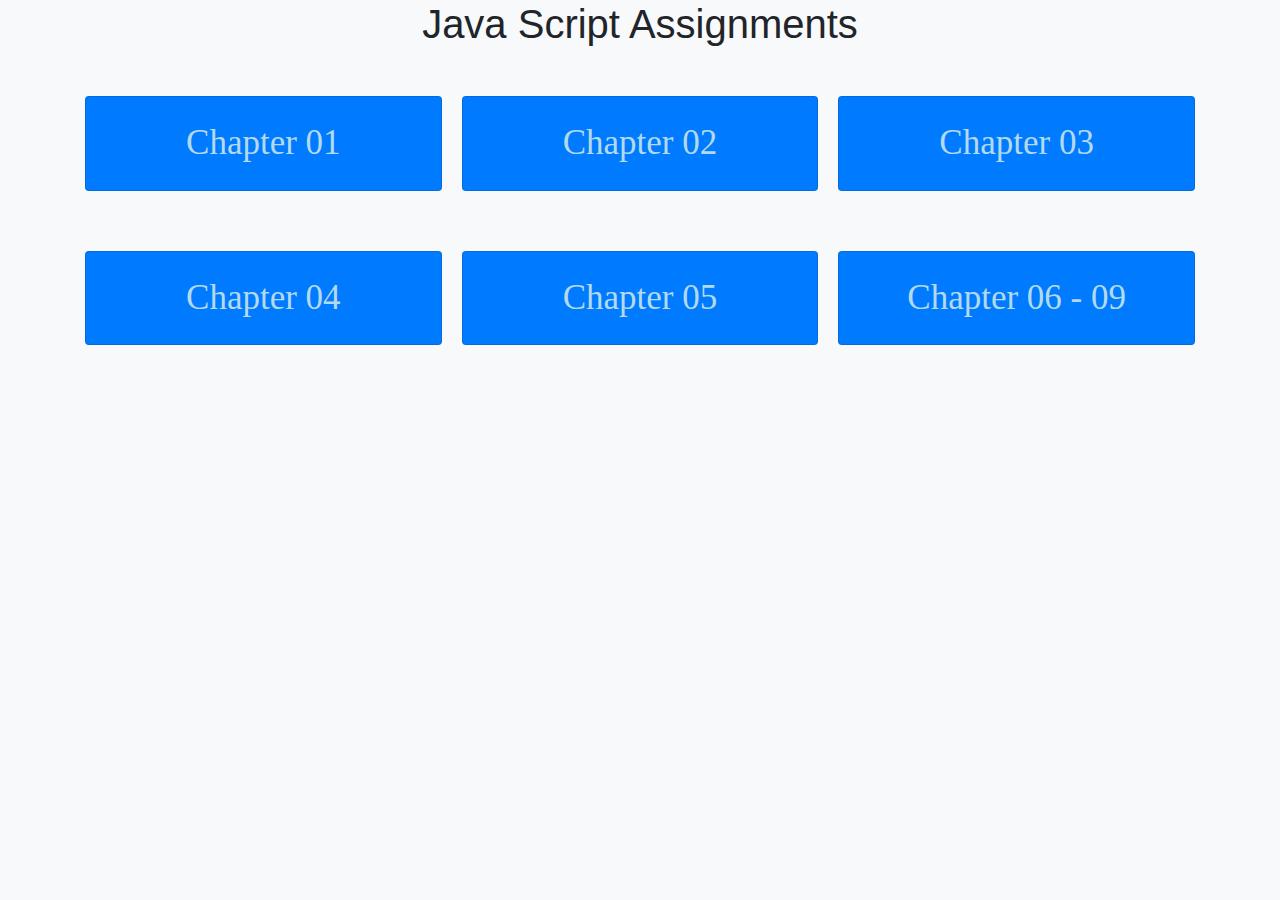
<file: index.html>
<!DOCTYPE html>
<html lang="en">
<head>
    <meta charset="UTF-8">
    <meta name="viewport" content="width=device-width, initial-scale=1.0">
    <title>Java Script Assignments</title>
    <link rel="stylesheet" href="css/bootstrap.min.css">
    <link rel="stylesheet" href="css/style.css">
</head>
<body class="bg-light">
    <h1 class="text-center">Java Script Assignments</h1>
    <div class="container">
        <div class="card-columns mt-5">
            <div class="card bg-primary">
                <div class="card-body text-center">
                    <a href="chap1/ch1.html">Chapter 01</a>
                </div>
            </div>
            <div class="card bg-primary">
                <div class="card-body text-center">
                    <a href="chap2/ch2.html">Chapter 02</a>
                </div>
            </div>
            <div class="card bg-primary">
                <div class="card-body text-center">
                    <a href="chap3/ch3.html">Chapter 03</a>
                </div>
            </div>
        </div>

        <div class="card-columns mt-5">
            <div class="card bg-primary">
                <div class="card-body text-center">
                    <a href="chap4/ch4.html">Chapter 04</a>
                </div>
            </div>
            <div class="card bg-primary">
                <div class="card-body text-center">
                    <a href="chap5/ch5.html">Chapter 05</a>
                </div>
            </div>
            <div class="card bg-primary">
                <div class="card-body text-center">
                    <a href="chap6-9/ch6-9.html">Chapter 06 - 09</a>
                </div>
            </div>
        </div>
    </div>
    
</body>
</html>
</file>
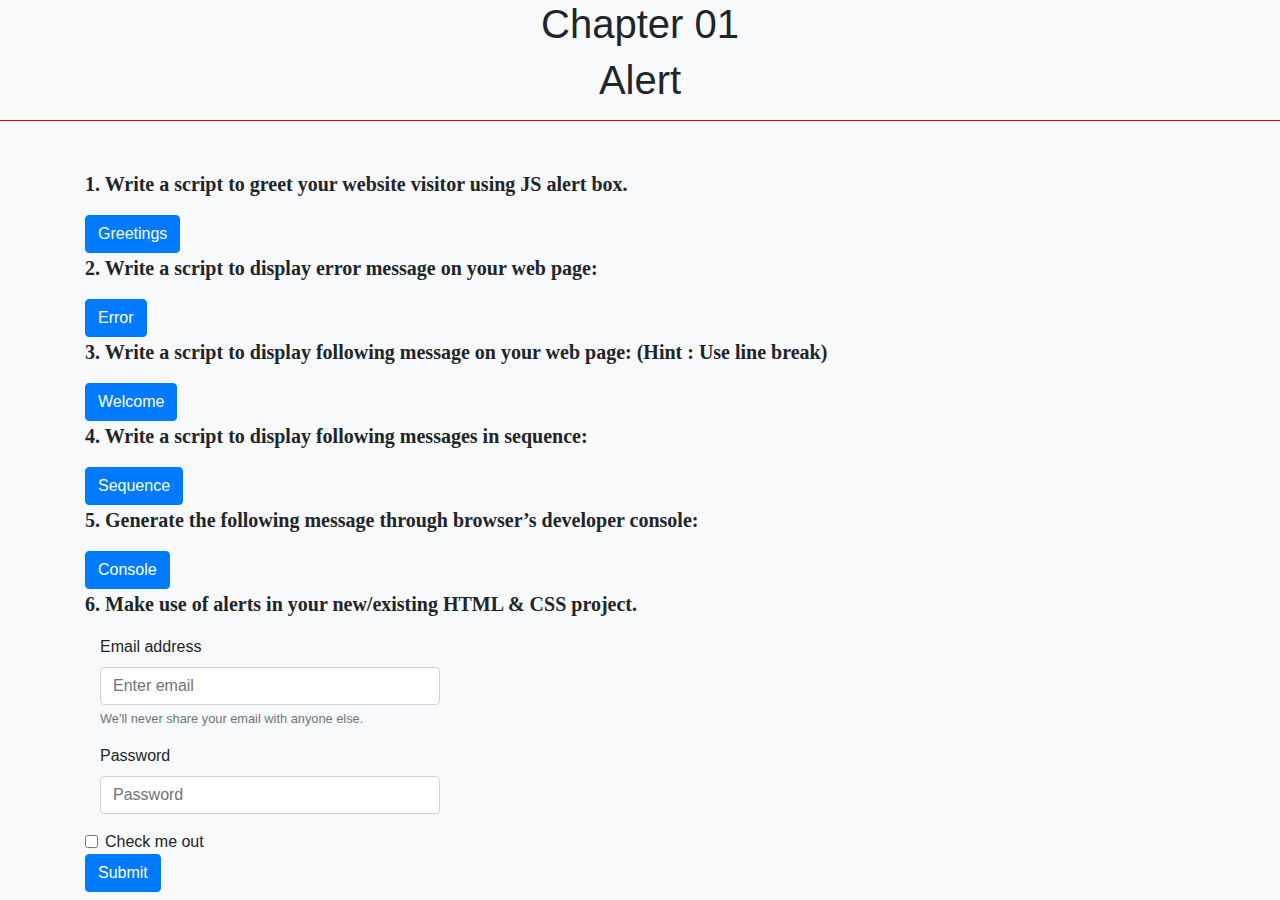
<file: Chap1/ch1.html>
<!DOCTYPE html>
<html lang="en">

<head>
    <meta charset="UTF-8">
    <meta name="viewport" content="width=device-width, initial-scale=1.0">
    <title>Alert</title>
    <script src="app.js"></script>
    <link rel="stylesheet" href="css/bootstrap.min.css">
</head>
<style>
    p{
        font-size: 20px;
        font-weight: bold;
        font-family: 'Times New Roman';
    }
</style>
<body class="bg-light">
    <h1 class="text-center">Chapter 01</h1>
    <h1 class="text-center">Alert</h1>
    <hr color="red">
    <div class="container mt-5">
        <p>1. Write a script to greet your website visitor using JS alert box.</p>
        <button type="button" class="btn btn-primary" onclick="func1()">Greetings</button>
        <p>2. Write a script to display error message on your web page:</p>
        <button type="button" class="btn btn-primary" onclick="func2()">Error</button>
        <p>3. Write a script to display following message on your web page: (Hint : Use line break)</p>
        <button type="button" class="btn btn-primary" onclick="func3()">Welcome</button>
        <p>4. Write a script to display following messages in sequence:</p>
        <button type="button" class="btn btn-primary" onclick="func4()">Sequence</button>
        <p>5. Generate the following message through browser’s developer console:</p>
        <button type="button" class="btn btn-primary" onclick="func5()">Console</button>
        <p>6. Make use of alerts in your new/existing HTML & CSS project.</p>
        <form>
            <div class="form-group col-4">
                <label for="exampleInputEmail1">Email address</label>
                <input type="email" class="form-control" id="exampleInputEmail1" aria-describedby="emailHelp"
                    placeholder="Enter email">
                <small id="emailHelp" class="form-text text-muted">We'll never share your email with anyone
                    else.</small>
            </div>
            <div class="form-group col-4">
                <label for="exampleInputPassword1">Password</label>
                <input type="password" class="form-control" id="exampleInputPassword1" placeholder="Password">
            </div>
            <div class="form-check col-4">
                <input type="checkbox" class="form-check-input" id="exampleCheck1">
                <label class="form-check-label" for="exampleCheck1">Check me out</label>
            </div>
            <button type="submit" class="btn btn-primary" onclick="func6()">Submit</button>
        </form>
    </div>

</body>

</html>
</file>
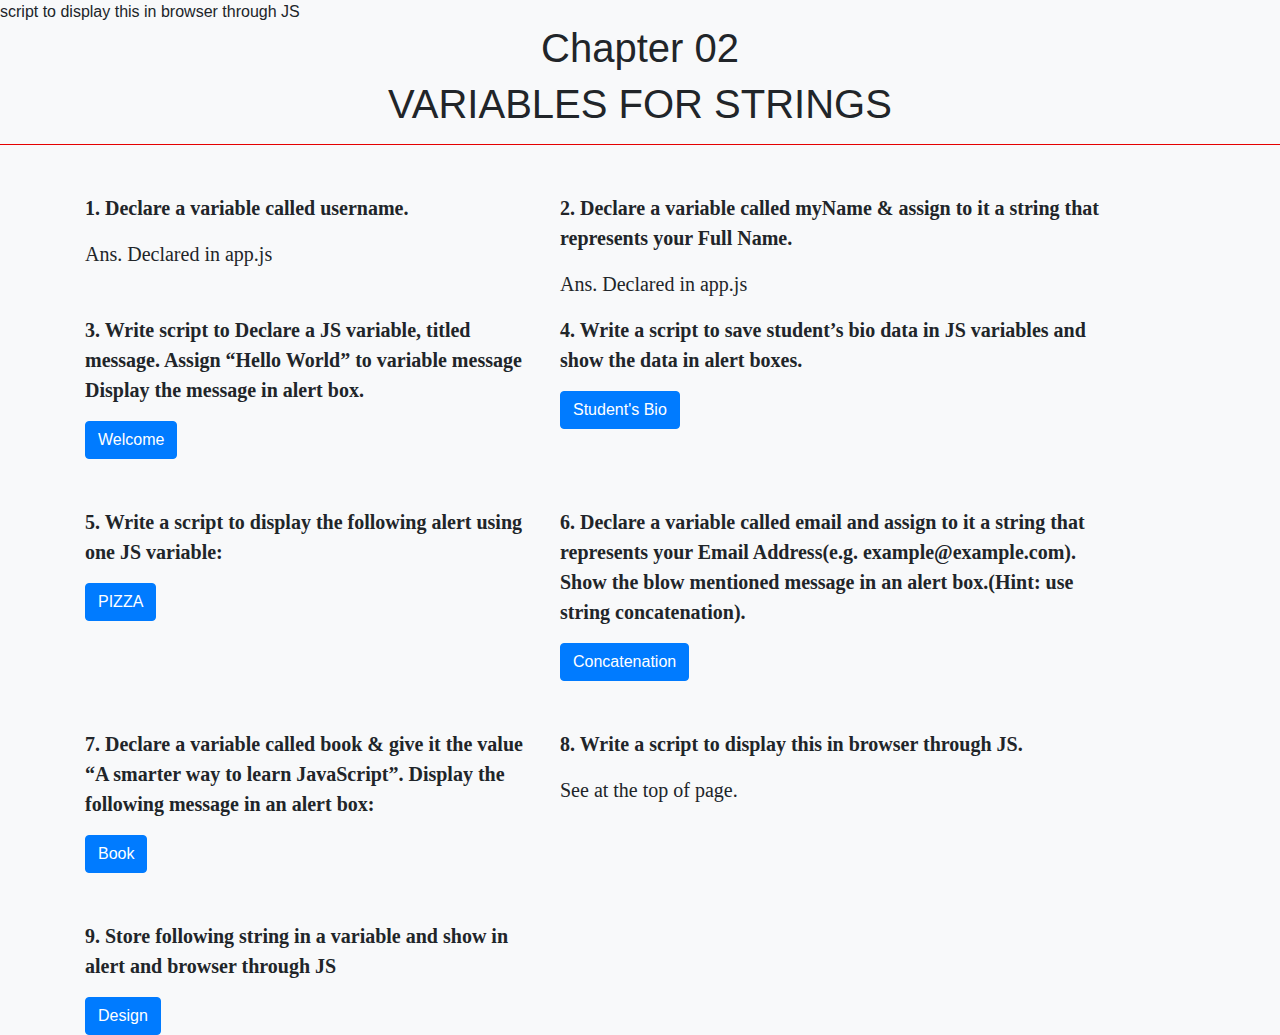
<file: Chap2/ch2.html>
<!DOCTYPE html>
<html lang="en">

<head>
    <meta charset="UTF-8">
    <meta name="viewport" content="width=device-width, initial-scale=1.0">
    <title>VARIABLES FOR STRINGS </title>
    <script src="app.js"></script>
    <link rel="stylesheet" href="css/bootstrap.min.css">
</head>
<style>
    p {
        font-size: 20px;
        font-weight: bold;
        font-family: 'Times New Roman';
    }
</style>

<body class="bg-light">
    <h1 class="text-center">Chapter 02</h1>
    <h1 class="text-center">VARIABLES FOR STRINGS </h1>
    <hr color="red">
    <div class="container mt-5">
        <div class="row">
            <div class="col-5">
                <p>1. Declare a variable called username.</p>
                <p style="font-weight: lighter !important;">Ans. Declared in app.js </p>
            </div>
            <div class="col-6">
                <p>2. Declare a variable called myName & assign to it a string that represents your Full Name.</p>
                <p style="font-weight: lighter !important;">Ans. Declared in app.js </p>
            </div>
        </div>

        <div class="row">
            <div class="col-5">
                <p>3. Write script to Declare a JS variable, titled message. Assign “Hello World” to variable message
                    Display the message in alert box.</p>
                <button type="button" class="btn btn-primary" onclick="func1()">Welcome</button>
            </div>
            <div class="col-6">
                <p>4. Write a script to save student’s bio data in JS variables and show the data in alert boxes.</p>
                <button type="button" class="btn btn-primary" onclick="func2()">Student's Bio</button>
            </div>
        </div>
        <br><br>
        <div class="row">
            <div class="col-5">
                <p>5. Write a script to display the following alert using one JS variable:</p>
                <button type="button" class="btn btn-primary" onclick="func3()">PIZZA</button>
            </div>
            <div class="col-6">
                <p>6. Declare a variable called email and assign to it a string that represents your Email Address(e.g.
                    example@example.com). Show the blow mentioned message in an alert box.(Hint: use string
                    concatenation).</p>
                <button type="button" class="btn btn-primary" onclick="func4()">Concatenation</button>
            </div>
        </div>
        <br><br>
        <div class="row">
            <div class="col-5">
                <p>7.  Declare a variable called book & give it the value “A smarter way to learn JavaScript”. Display the following message in an alert box:</p>
                <button type="button" class="btn btn-primary" onclick="func5()">Book</button>
            </div>
            <div class="col-6">
                <p>8. Write a script to display this in browser through JS.</p>
                <p style="font-weight: lighter !important;">See at the top of page. </p>
            </div>
        </div>
        <br><br>
        <div class="row">
            <div class="col-5">
                <p>9. Store following string in a variable and show in alert and browser through JS</p>
                <button type="button" class="btn btn-primary" onclick="func6()">Design</button>
            </div>
            <div class="col-5">
            </div>
        </div>






    </div>

</body>

</html>
</file>
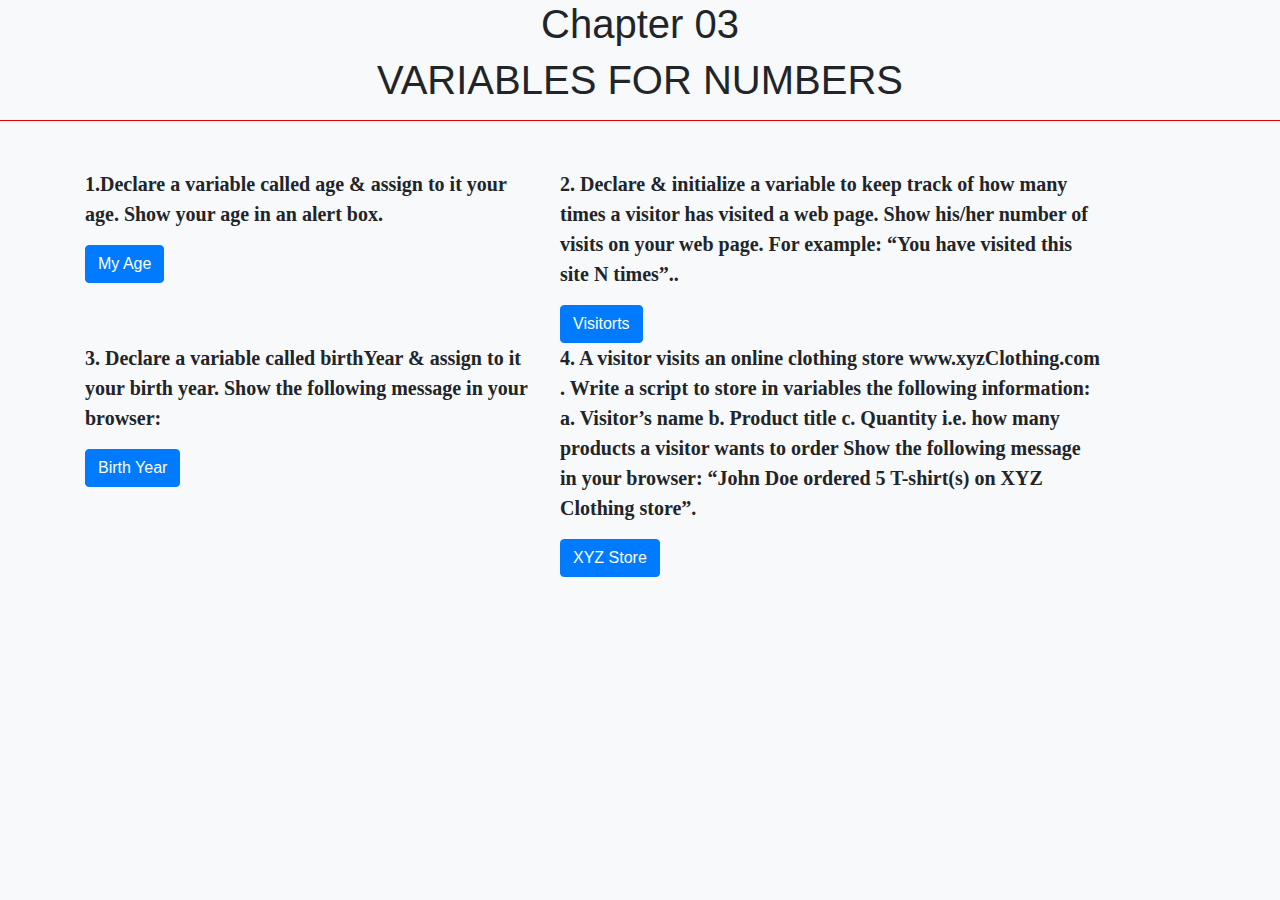
<file: Chap3/ch3.html>
<!DOCTYPE html>
<html lang="en">

<head>
    <meta charset="UTF-8">
    <meta name="viewport" content="width=device-width, initial-scale=1.0">
    <title>VARIABLES FOR NUMBERS </title>
    <script src="app.js"></script>
    <link rel="stylesheet" href="css/bootstrap.min.css">
</head>
<style>
    p {
        font-size: 20px;
        font-weight: bold;
        font-family: 'Times New Roman';
    }
</style>

<body class="bg-light">
    <h1 class="text-center">Chapter 03</h1>
    <h1 class="text-center">VARIABLES FOR NUMBERS </h1>
    <hr color="red">
    <div class="container mt-5">
        <div class="row">
            <div class="col-5">
                <p>1.Declare a variable called age & assign to it your age. Show your age in an alert box.</p>
                <button type="button" class="btn btn-primary" onclick="func1()">My Age</button>
            </div>
            <div class="col-6">
                <p>2. Declare & initialize a variable to keep track of how many
                    times a visitor has visited a web page. Show his/her
                    number of visits on your web page. For example: “You
                    have visited this site N times”..</p>
                    <button type="button" class="btn btn-primary" onclick="func2()">Visitorts</button>
            </div>
        </div>

        <div class="row">
            <div class="col-5">
                <p>3. Declare a variable called birthYear & assign to it your
                    birth year. Show the following message in your browser:</p>
                <button type="button" class="btn btn-primary" onclick="func3()">Birth Year</button>
            </div>
            <div class="col-6">
                <p>4.  A visitor visits an online clothing store
                    www.xyzClothing.com . Write a script to store in variables
                    the following information:
                    a. Visitor’s name
                    b. Product title
                    c. Quantity i.e. how many products a visitor wants to
                    order
                    Show the following message in your browser: “John
                    Doe ordered 5 T-shirt(s) on XYZ Clothing store”.</p>
                <button type="button" class="btn btn-primary" onclick="func4()">XYZ Store</button>
            </div>
        </div>
    </div>

</body>

</html>
</file>
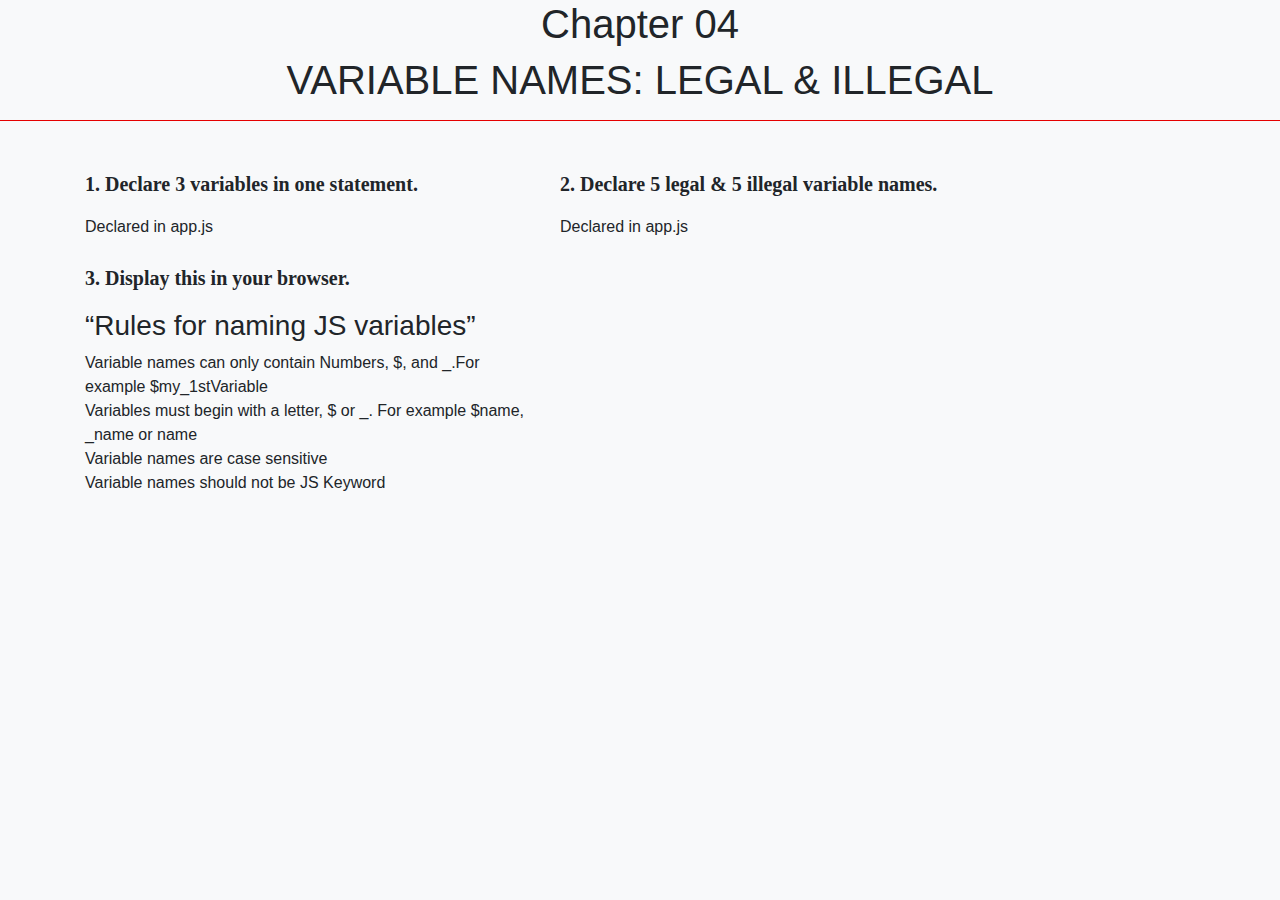
<file: Chap4/ch4.html>
<!DOCTYPE html>
<html lang="en">

<head>
    <meta charset="UTF-8">
    <meta name="viewport" content="width=device-width, initial-scale=1.0">
    <title>VARIABLE NAMES: LEGAL & ILLEGAL</title>
    <script src="app.js"></script>
    <link rel="stylesheet" href="css/bootstrap.min.css">
</head>
<style>
    p {
        font-size: 20px;
        font-weight: bold;
        font-family: 'Times New Roman';
    }
</style>

<body class="bg-light">
    <h1 class="text-center">Chapter 04</h1>
    <h1 class="text-center">VARIABLE NAMES: LEGAL & ILLEGAL </h1>
    <hr color="red">
    <div class="container mt-5">
        <div class="row">
            <div class="col-5">
                <p>1. Declare 3 variables in one statement.</p>
                Declared in app.js
            </div>
            <div class="col-6">
                <p>2. Declare 5 legal & 5 illegal variable names.</p>
                Declared in app.js
            </div>
        </div>
        <br>
        <div class="row">
            <div class="col-5"> <p> 3. Display this in your browser.</p>
                <h3>“Rules for naming JS variables”</h3>
                 Variable names can only contain Numbers, $,
                 and _.For example $my_1stVariable <br>
                 Variables must begin with a letter, $ or
                _. For example $name, _name or name <br>
                Variable names are case sensitive <br>
                Variable names should not be JS Keyword
            </div>
        </div>


    </div>

</body>

</html>
</file>
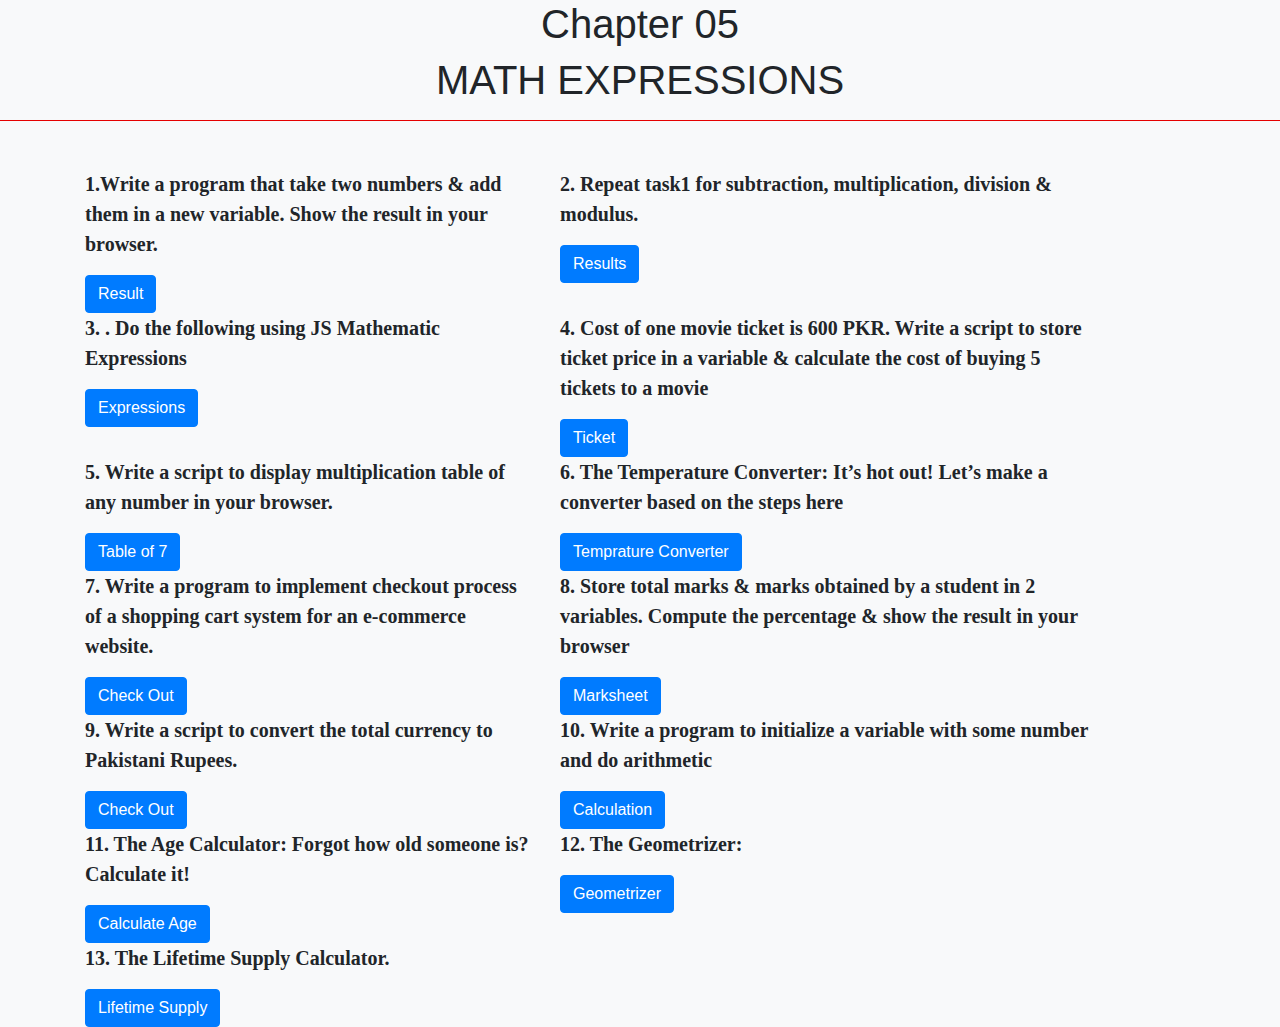
<file: Chap5/ch5.html>
<!DOCTYPE html>
<html lang="en">

<head>
    <meta charset="UTF-8">
    <meta name="viewport" content="width=device-width, initial-scale=1.0">
    <title>MATH EXPRESSIONS </title>
    <script src="app.js"></script>
    <link rel="stylesheet" href="css/bootstrap.min.css">
</head>
<style>
    p {
        font-size: 20px;
        font-weight: bold;
        font-family: 'Times New Roman';
    }
</style>

<body class="bg-light">
    <h1 class="text-center">Chapter 05</h1>
    <h1 class="text-center">MATH EXPRESSIONS</h1>
    <hr color="red">
    <div class="container mt-5">
        <div class="row">
            <div class="col-5">
                <p>1.Write a program that take two numbers & add them in a new variable. Show the result in your browser.</p>
                <button type="button" class="btn btn-primary" onclick="func1()">Result</button>
            </div>
            <div class="col-6">
                <p>2. Repeat task1 for subtraction, multiplication, division & modulus.</p>
                    <button type="button" class="btn btn-primary" onclick="func2()">Results</button>
            </div>
        </div>

        <div class="row">
            <div class="col-5">
                <p>3. . Do the following using JS Mathematic Expressions</p>
                <button type="button" class="btn btn-primary" onclick="func3()">Expressions</button>
            </div>
            <div class="col-6">
                <p>4.  Cost of one movie ticket is 600 PKR. Write a script to
                    store ticket price in a variable & calculate the cost of buying 5 tickets to a movie</p>
                <button type="button" class="btn btn-primary" onclick="func4()">Ticket</button>
            </div>
        </div>

        <div class="row">
            <div class="col-5">
                <p>5. Write a script to display multiplication table of any number in your browser.</p>
                <button type="button" class="btn btn-primary" onclick="func5()">Table of 7</button>
            </div>
            <div class="col-6">
                <p>6. The Temperature Converter: It’s hot out! Let’s make a converter based on the steps here</p>
                <button type="button" class="btn btn-primary" onclick="func6()">Temprature Converter</button>
            </div>
        </div>

        <div class="row">
            <div class="col-5">
                <p>7. Write a program to implement checkout process of a shopping cart system for an e-commerce website.</p>
                <button type="button" class="btn btn-primary" onclick="func7()">Check Out</button>
            </div>
            <div class="col-6">
                <p>8. Store total marks & marks obtained by a student in 2
                    variables. Compute the percentage & show the result in your browser</p>
                <button type="button" class="btn btn-primary" onclick="func8()">Marksheet</button>
            </div>
        </div>

        <div class="row">
            <div class="col-5">
                <p>9. Write a script to convert the total currency to Pakistani Rupees.</p>
                <button type="button" class="btn btn-primary" onclick="func9()">Check Out</button>
            </div>
            <div class="col-6">
                <p>10. Write a program to initialize a variable with some number and do arithmetic </p>
                <button type="button" class="btn btn-primary" onclick="func10()">Calculation</button>
            </div>
        </div>

        <div class="row">
            <div class="col-5">
                <p>11. The Age Calculator: Forgot how old someone is? Calculate it!</p>
                <button type="button" class="btn btn-primary" onclick="func11()">Calculate Age</button>
            </div>
            <div class="col-6">
                <p>12. The Geometrizer:</p>
                <button type="button" class="btn btn-primary" onclick="func12()">Geometrizer</button>
            </div>
        </div>

        <div class="row">
            <div class="col-5">
                <p>13. The Lifetime Supply Calculator.</p>
                <button type="button" class="btn btn-primary" onclick="func13()">Lifetime Supply</button>
            </div>
        </div>





    </div>

</body>

</html>
</file>
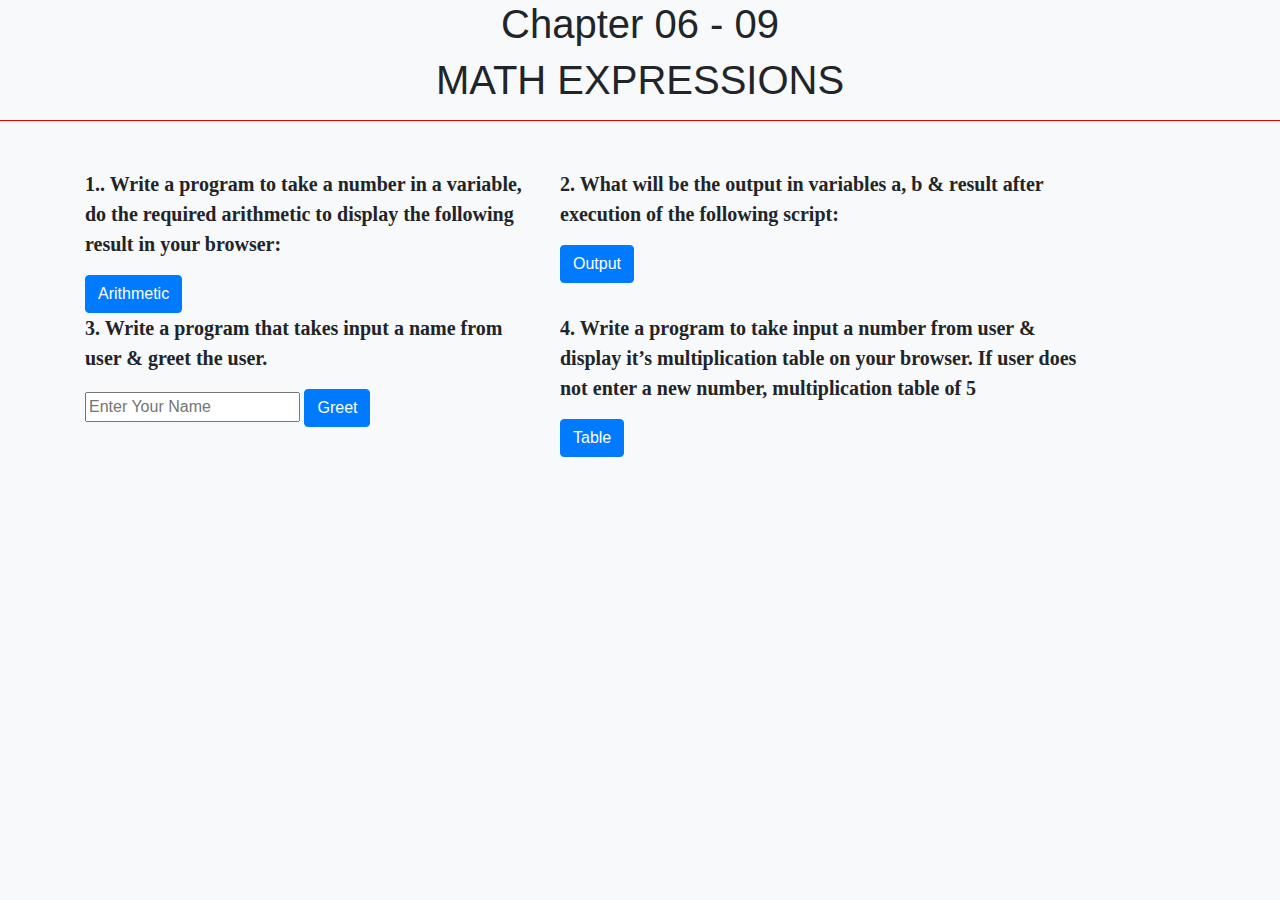
<file: Chap6-9/ch6-9.html>
<!DOCTYPE html>
<html lang="en">

<head>
    <meta charset="UTF-8">
    <meta name="viewport" content="width=device-width, initial-scale=1.0">
    <title>MATH EXPRESSIONS  </title>
    <script src="app.js"></script>
    <link rel="stylesheet" href="css/bootstrap.min.css">
</head>
<style>
    p {
        font-size: 20px;
        font-weight: bold;
        font-family: 'Times New Roman';
    }
</style>

<body class="bg-light">
    <h1 class="text-center">Chapter 06 - 09</h1>
    <h1 class="text-center">MATH EXPRESSIONS </h1>
    <hr color="red">
    <div class="container mt-5">
        <div class="row">
            <div class="col-5">
                <p>1.. Write a program to take a number in a variable, do the required arithmetic to display the following result in your browser:</p>
                <button type="button" class="btn btn-primary" onclick="func1()">Arithmetic</button>
            </div>
            <div class="col-6">
                <p>2. What will be the output in variables a, b & result after execution of the following script:</p>
                    <button type="button" class="btn btn-primary" onclick="func2()">Output</button>
            </div>
        </div>

        <div class="row">
            <div class="col-5">
                <p>3. Write a program that takes input a name from user & greet the user.</p>
                <input type="text" placeholder="Enter Your Name" name="" id="">
                <button type="button" class="btn btn-primary" onclick="func3()">Greet</button>
            </div>
            <div class="col-6">
                <p>4. Write a program to take input a number from user & display it’s multiplication table on your browser. If user does not enter a new number, multiplication table of 5</p>
                <button type="button" class="btn btn-primary" onclick="func4()">Table</button>
            </div>
        </div>

       <!-- <div class="row">
            <div class="col-5">
                <p>5. Take....</p>
                <input type="text" placeholder="Enter Your Name" name="" id="">
                <button type="button" class="btn btn-primary" onclick="func5()">Take</button>
            </div>
        </div>-->
    </div>

</body>

</html>
</file>
<file: css/style.css>
a{
    text-decoration: none !important;
    font-size: 35px !important;
    color: rgb(179, 217, 236);
    font-family: 'Times New Roman';

}
</file>
